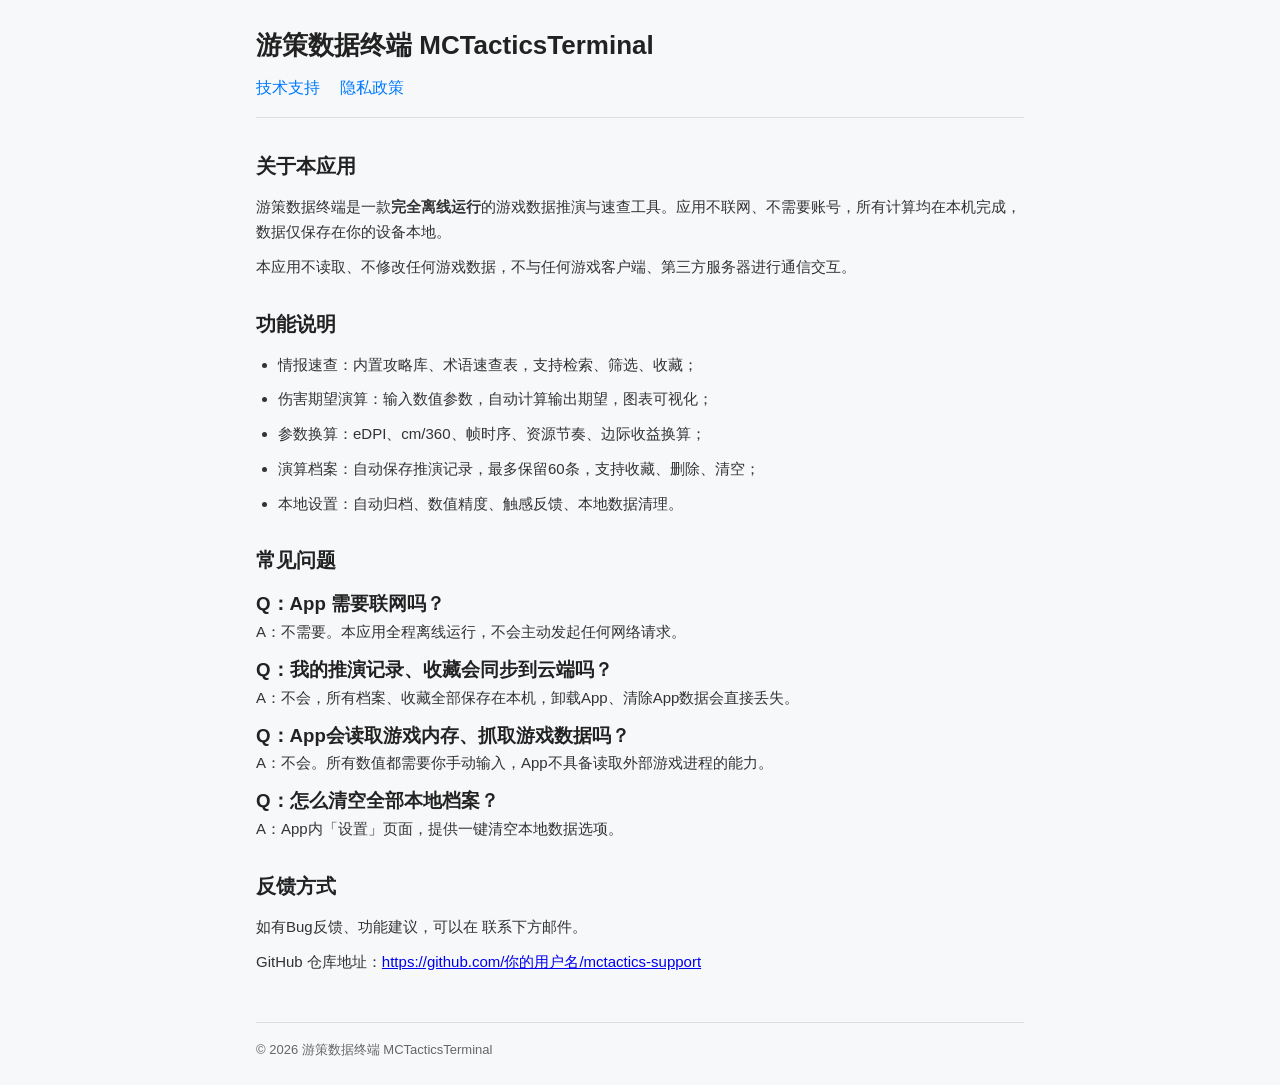
<file: index.html>
<!DOCTYPE html>
<html lang="zh-CN">
<head>
<meta charset="UTF-8">
<meta name="viewport" content="width=device-width, initial-scale=1.0">
<title>游策数据终端 - 技术支持</title>
<link rel="stylesheet" href="style.css">
</head>
<body>
<header>
  <h1>游策数据终端 MCTacticsTerminal</h1>
  <nav>
    <a href="index.html">技术支持</a>
    <a href="privacy.html">隐私政策</a>
  </nav>
</header>

<section>
  <h2>关于本应用</h2>
  <p>游策数据终端是一款<strong>完全离线运行</strong>的游戏数据推演与速查工具。应用不联网、不需要账号，所有计算均在本机完成，数据仅保存在你的设备本地。</p>
  <p>本应用不读取、不修改任何游戏数据，不与任何游戏客户端、第三方服务器进行通信交互。</p>
</section>

<section>
  <h2>功能说明</h2>
  <ul>
    <li>情报速查：内置攻略库、术语速查表，支持检索、筛选、收藏；</li>
    <li>伤害期望演算：输入数值参数，自动计算输出期望，图表可视化；</li>
    <li>参数换算：eDPI、cm/360、帧时序、资源节奏、边际收益换算；</li>
    <li>演算档案：自动保存推演记录，最多保留60条，支持收藏、删除、清空；</li>
    <li>本地设置：自动归档、数值精度、触感反馈、本地数据清理。</li>
  </ul>
</section>

<section>
  <h2>常见问题</h2>
  <h3>Q：App 需要联网吗？</h3>
  <p>A：不需要。本应用全程离线运行，不会主动发起任何网络请求。</p>
  <h3>Q：我的推演记录、收藏会同步到云端吗？</h3>
  <p>A：不会，所有档案、收藏全部保存在本机，卸载App、清除App数据会直接丢失。</p>
  <h3>Q：App会读取游戏内存、抓取游戏数据吗？</h3>
  <p>A：不会。所有数值都需要你手动输入，App不具备读取外部游戏进程的能力。</p>
  <h3>Q：怎么清空全部本地档案？</h3>
  <p>A：App内「设置」页面，提供一键清空本地数据选项。</p>
</section>

<section>
  <h2>反馈方式</h2>
  <p>如有Bug反馈、功能建议，可以在 联系下方邮件。</p>
  <p>GitHub 仓库地址：<a href="Warisgyan@icloud.com" target="_blank">https://github.com/你的用户名/mctactics-support</a></p>
</section>

<footer>
© 2026 游策数据终端 MCTacticsTerminal
</footer>
</body>
</html>
</file>
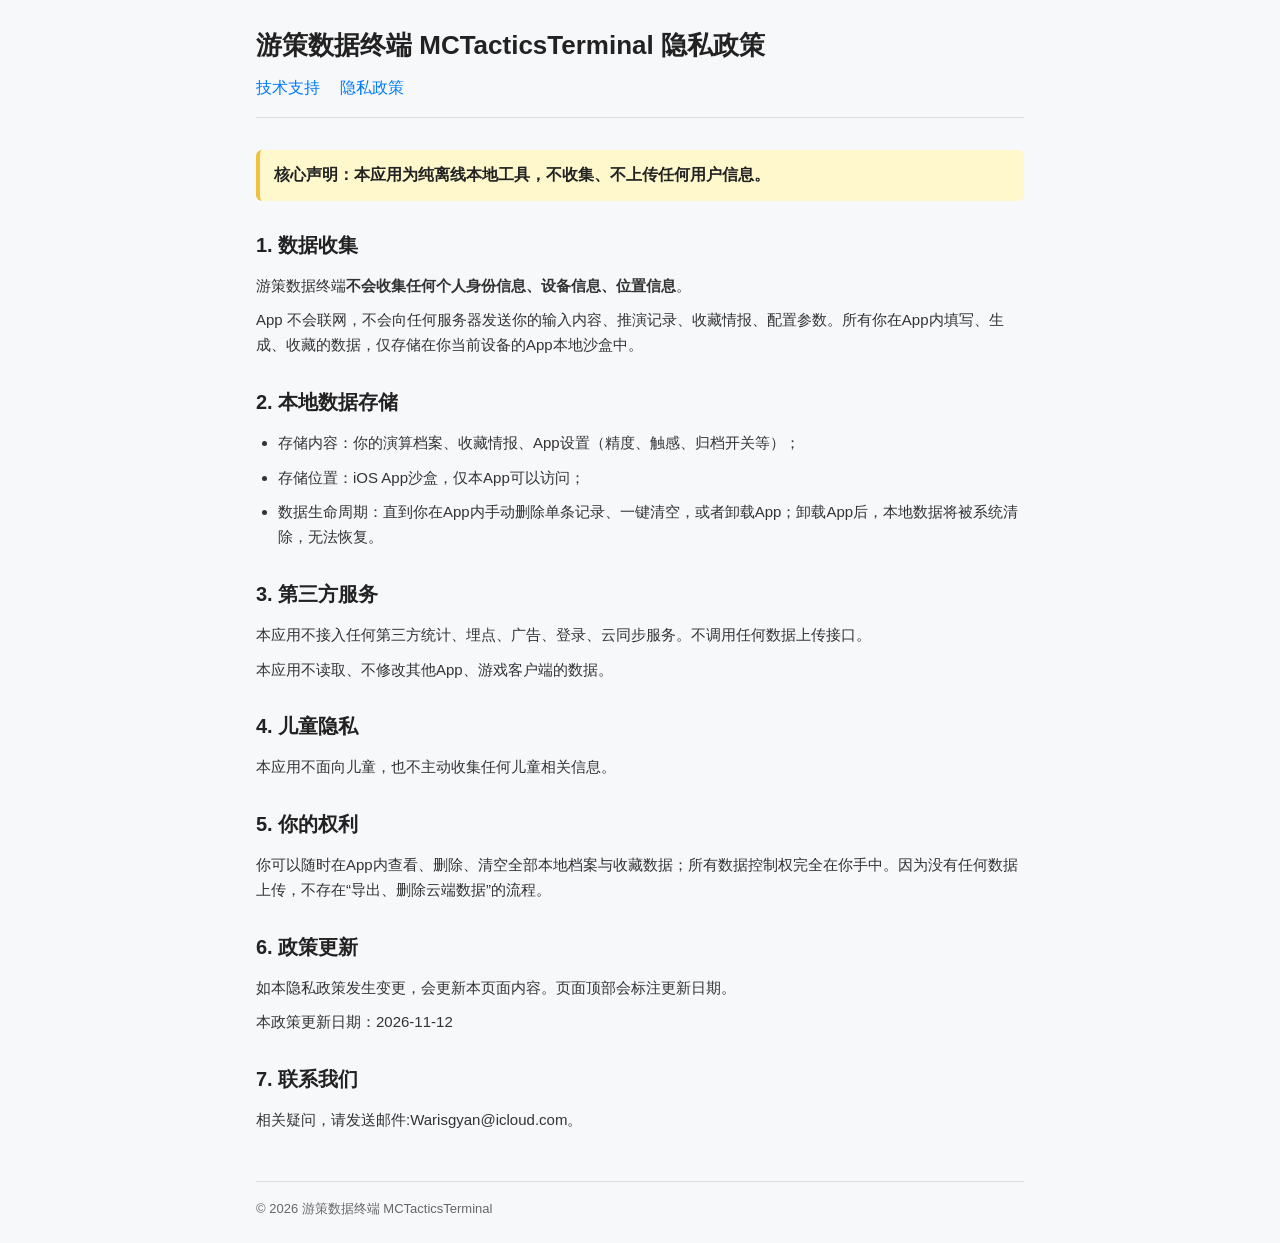
<file: privacy.html>
<!DOCTYPE html>
<html lang="zh-CN">
<head>
<meta charset="UTF-8">
<meta name="viewport" content="width=device-width, initial-scale=1.0">
<title>游策数据终端 - 隐私政策</title>
<link rel="stylesheet" href="style.css">
</head>
<body>
<header>
  <h1>游策数据终端 MCTacticsTerminal 隐私政策</h1>
  <nav>
    <a href="index.html">技术支持</a>
    <a href="privacy.html">隐私政策</a>
  </nav>
</header>

<div class="note">
<strong>核心声明：本应用为纯离线本地工具，不收集、不上传任何用户信息。</strong>
</div>

<section>
<h2>1. 数据收集</h2>
<p>游策数据终端<strong>不会收集任何个人身份信息、设备信息、位置信息</strong>。</p>
<p>App 不会联网，不会向任何服务器发送你的输入内容、推演记录、收藏情报、配置参数。所有你在App内填写、生成、收藏的数据，仅存储在你当前设备的App本地沙盒中。</p>
</section>

<section>
<h2>2. 本地数据存储</h2>
<ul>
  <li>存储内容：你的演算档案、收藏情报、App设置（精度、触感、归档开关等）；</li>
  <li>存储位置：iOS App沙盒，仅本App可以访问；</li>
  <li>数据生命周期：直到你在App内手动删除单条记录、一键清空，或者卸载App；卸载App后，本地数据将被系统清除，无法恢复。</li>
</ul>
</section>

<section>
<h2>3. 第三方服务</h2>
<p>本应用不接入任何第三方统计、埋点、广告、登录、云同步服务。不调用任何数据上传接口。</p>
<p>本应用不读取、不修改其他App、游戏客户端的数据。</p>
</section>

<section>
<h2>4. 儿童隐私</h2>
<p>本应用不面向儿童，也不主动收集任何儿童相关信息。</p>
</section>

<section>
<h2>5. 你的权利</h2>
<p>你可以随时在App内查看、删除、清空全部本地档案与收藏数据；所有数据控制权完全在你手中。因为没有任何数据上传，不存在“导出、删除云端数据”的流程。</p>
</section>

<section>
<h2>6. 政策更新</h2>
<p>如本隐私政策发生变更，会更新本页面内容。页面顶部会标注更新日期。</p>
<p>本政策更新日期：2026-11-12</p>
</section>

<section>
<h2>7. 联系我们</h2>
<p>相关疑问，请发送邮件:Warisgyan@icloud.com。</p>
</section>

<footer>
© 2026 游策数据终端 MCTacticsTerminal
</footer>
</body>
</html>
</file>
<file: style.css>
* {
  box-sizing: border-box;
  margin: 0;
  padding: 0;
}
body {
  font-family: -apple-system, BlinkMacSystemFont, "Segoe UI", Roboto, sans-serif;
  line-height: 1.65;
  color: #222;
  background: #f7f8fa;
  padding: 24px 16px;
  max-width: 800px;
  margin: 0 auto;
}
header {
  margin-bottom: 32px;
  border-bottom: 1px solid #ddd;
  padding-bottom: 16px;
}
h1 {
  font-size: 26px;
  margin-bottom: 8px;
}
h2 {
  font-size: 20px;
  margin: 28px 0 12px;
}
p, li {
  font-size: 15px;
  margin-bottom: 10px;
  color: #333;
}
ul {
  padding-left: 22px;
}
nav a {
  color: #007aff;
  text-decoration: none;
  margin-right: 16px;
}
nav a:hover {
  text-decoration: underline;
}
.note {
  background: #fff8cc;
  border-left: 4px solid #f0c040;
  padding: 12px 14px;
  margin: 16px 0;
  border-radius: 6px;
}
footer {
  margin-top: 48px;
  padding-top: 16px;
  border-top: 1px solid #ddd;
  font-size: 13px;
  color: #666;
}
</file>
